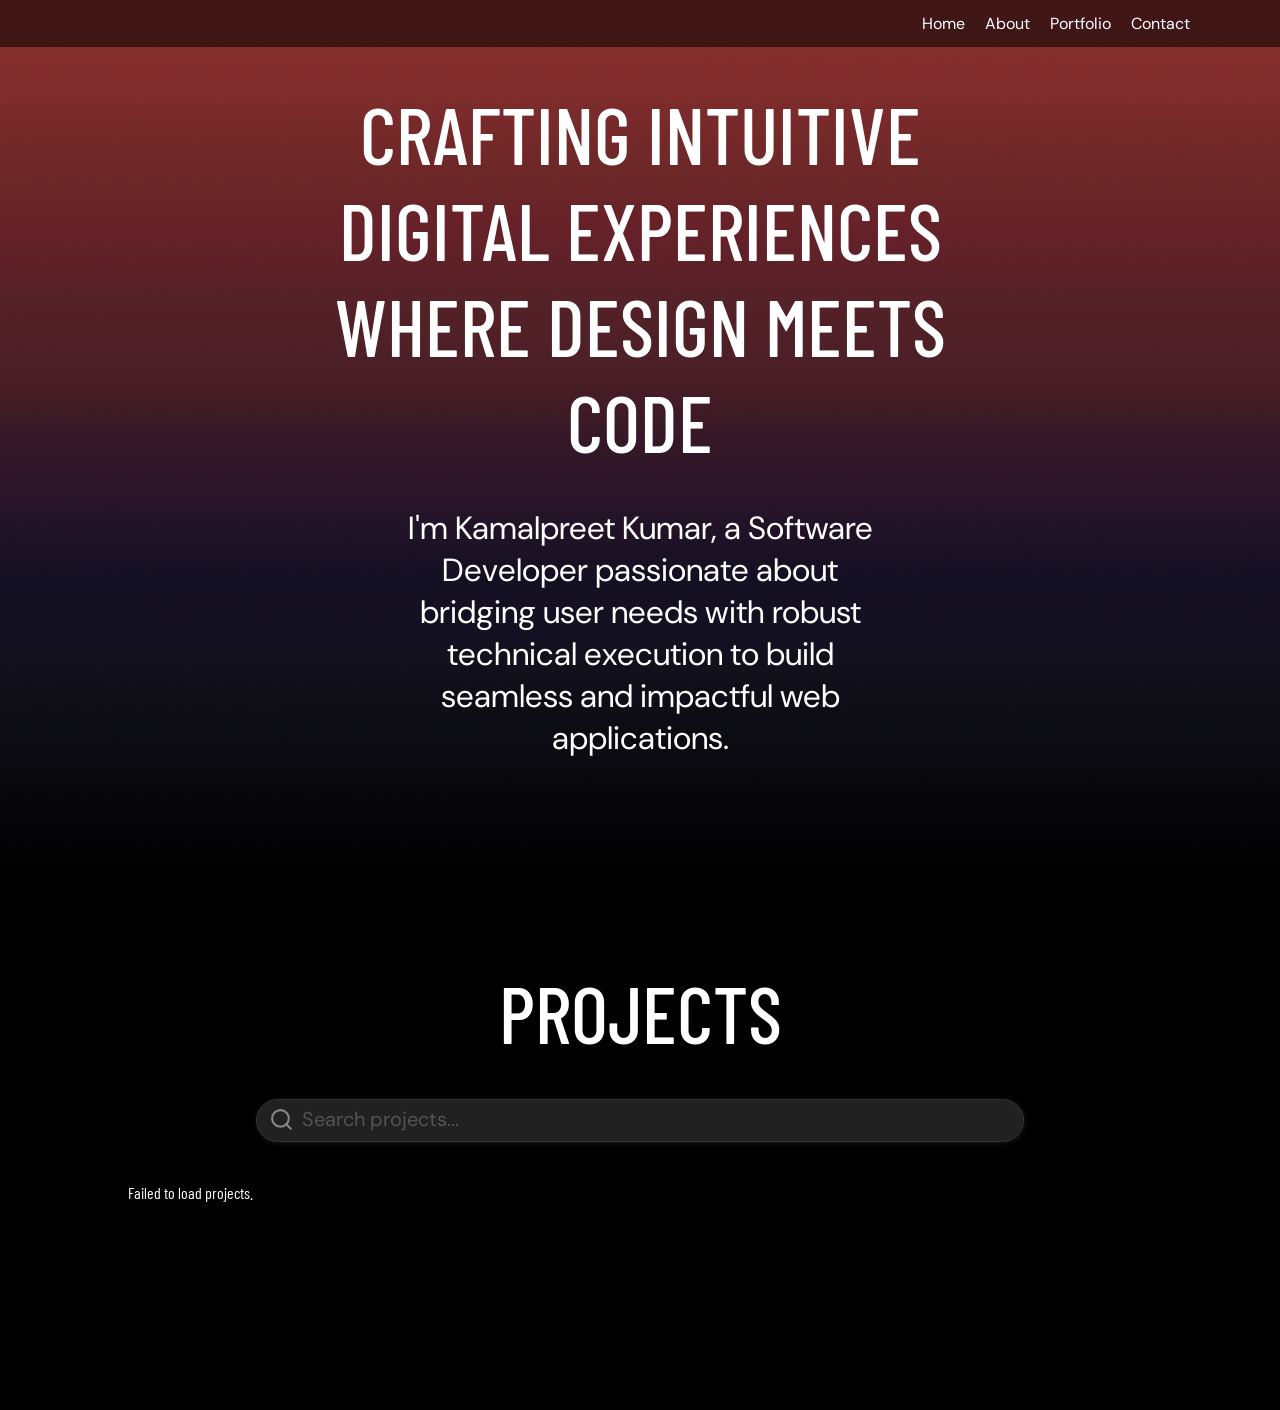
<file: index.html>
<!DOCTYPE html>
<html lang="en">
    <head>
        <meta charset="UTF-8">
        <meta name="viewport" content="width=device-width, initial-scale=1.0">
        <title>Portfolio - Kamalpreet</title>

        <!-- Font Style -->
        <link rel="preconnect" href="https://fonts.googleapis.com">
        <link rel="preconnect" href="https://fonts.gstatic.com" crossorigin>
        <link href="https://fonts.googleapis.com/css2?family=Barlow+Condensed:ital,wght@0,100;0,200;0,300;0,400;0,500;0,600;0,700;0,800;0,900;1,100;1,200;1,300;1,400;1,500;1,600;1,700;1,800;1,900&display=swap" rel="stylesheet">

        <link rel="preconnect" href="https://fonts.googleapis.com">
        <link rel="preconnect" href="https://fonts.gstatic.com" crossorigin>
        <link href="https://fonts.googleapis.com/css2?family=DM+Sans:ital,opsz,wght@0,9..40,100..1000;1,9..40,100..1000&display=swap" rel="stylesheet">

        <link rel="stylesheet" href="style.css">
        <script src="script.js" defer></script>

        
    </head>
    
    <body>

        <main class="top-section">
            <section class="navbar-wrapper">
                <nav>
                    <input type="checkbox" id="nav-toggle" class="nav-toggle">
                    <label for="nav-toggle" class="nav-button">
                    <span></span>
                    </label>

                    <ul class="nav-links">
                        <li><a class="links" href="index.html">Home</a></li>
                        <li><a class="links" href="#about">About</a></li>
                        <li><a class="links" href="#portfolio">Portfolio</a></li>
                        <li><a class="links" href="contact.html">Contact</a></li>
                    </ul>
                </nav>
            </section>



            <section class="main-section text-color">
                <p class="heading-text">Crafting Intuitive Digital Experiences Where Design Meets Code</p>
                <p class="sub-text">I'm Kamalpreet Kumar, a Software Developer passionate about bridging user needs with robust technical execution to build seamless and impactful web applications.</p>
            </section>
        </main>


        <section>
            <p class="project-heading-text" style="text-align: center;">PROJECTS</p>  
            <div class="search-container">
                <svg class="search-icon" xmlns="http://www.w3.org/2000/svg" width="25" height="25" viewBox="0 0 24 24" fill="none" stroke="currentColor" stroke-width="2" stroke-linecap="round" stroke-linejoin="round">
                    <circle cx="11" cy="11" r="8"></circle>
                    <line x1="21" y1="21" x2="16.65" y2="16.65"></line>
                </svg>
                <input type="text" id="search-project" class="search-projects" placeholder="Search projects...">
            </div>  
        </section>


        <section id="project-list" class="project-cards"></section>    
        
    </body>
</html>
</file>
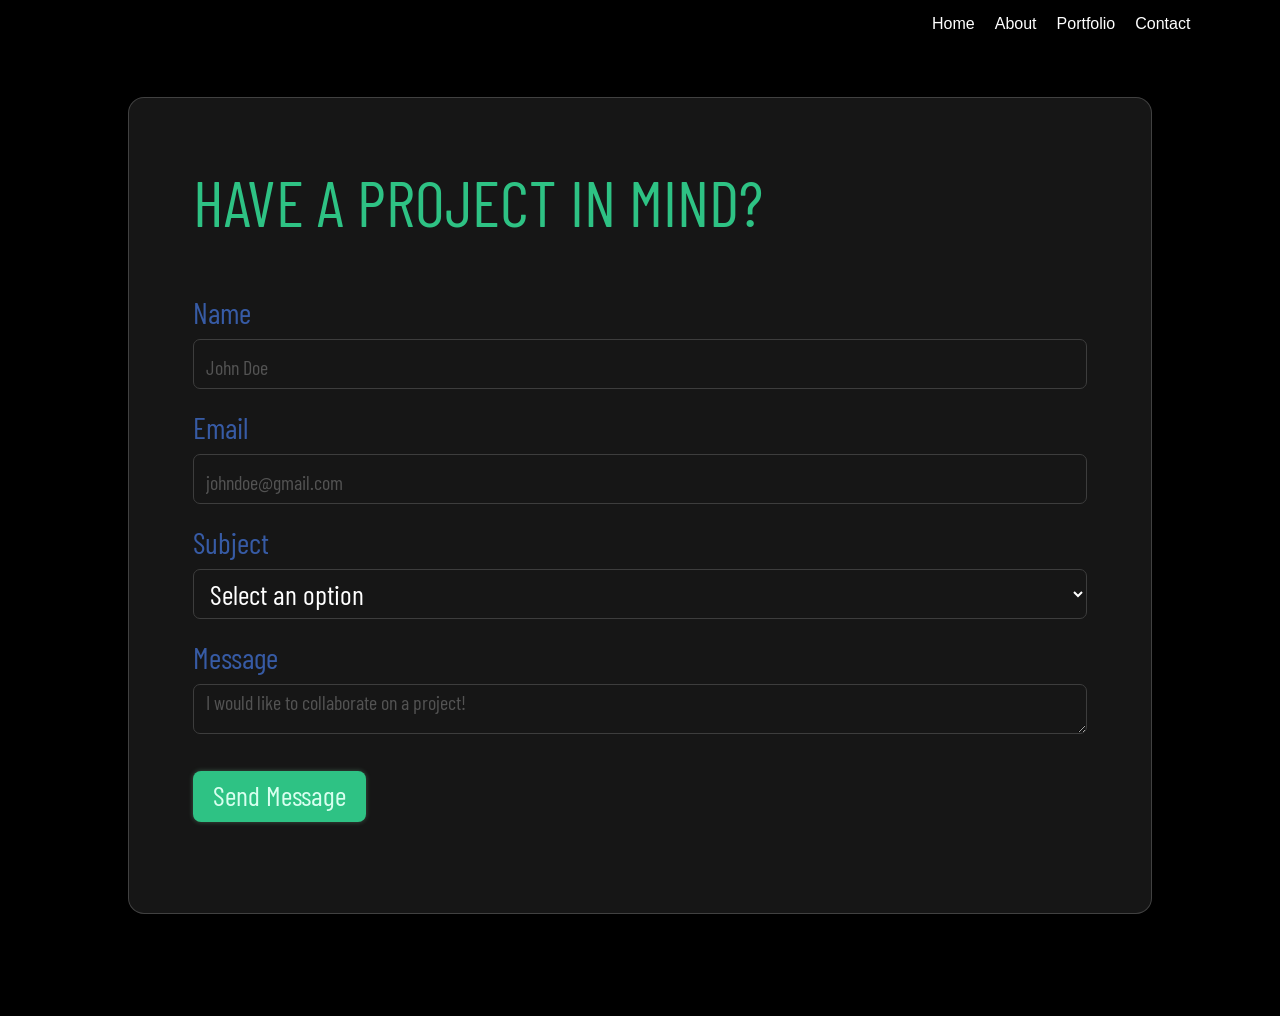
<file: contact.html>
<!DOCTYPE html>
<html lang="en">
    <head>
        <meta charset="UTF-8">
        <meta name="viewport" content="width=device-width, initial-scale=1.0">
        <title>Landing Page - Kamalpreet</title>

        <!-- Font Style -->
        <link rel="preconnect" href="https://fonts.googleapis.com">
        <link rel="preconnect" href="https://fonts.gstatic.com" crossorigin>
        <link href="https://fonts.googleapis.com/css2?family=Barlow+Condensed:ital,wght@0,100;0,200;0,300;0,400;0,500;0,600;0,700;0,800;0,900;1,100;1,200;1,300;1,400;1,500;1,600;1,700;1,800;1,900&display=swap" rel="stylesheet">
        <link rel="stylesheet" href="style.css">
    </head>
    
    <body>

        <section class="navbar-wrapper">
                <nav>
                    <input type="checkbox" id="nav-toggle" class="nav-toggle">
                    <label for="nav-toggle" class="nav-button">
                    <span></span>
                    </label>

                    <ul class="nav-links">
                        <li><a class="links" href="index.html">Home</a></li>
                        <li><a class="links" href="#about">About</a></li>
                        <li><a class="links" href="#portfolio">Portfolio</a></li>
                        <li><a class="links" href="contact.html">Contact</a></li>
                    </ul>
                </nav>
            </section>

        <section class="glass-card">
            <p class="form-heading">HAVE A PROJECT IN MIND?</p>
            <form method="POST" class="form">
                    <div class="form-group">
                        <label for="user-name">Name</label>
                        <input type="text" id="user-name" name="user_name" placeholder="John Doe" required>
                    </div>

                    <div class="form-group">
                        <label for="user-email">Email</label>
                        <input type="email" id="user-email" name="user_email" placeholder="johndoe@gmail.com" required>
                    </div>

                    <div class="form-group">
                        <label for="subject">Subject</label>
                        <select id="subject" name="subject" required>
                            <option value="" disabled selected>Select an option</option>
                            <option value="general">General Inquiry</option>
                            <option value="support">Technical Support</option>
                            <option value="feedback">Feedback</option>
                            <option value="other">Other</option>
                        </select>
                        </div>

                    <div class="form-group">
                        <label for="user-message">Message</label>
                        <textarea id="user-message" name="user_message" rows="5" placeholder="I would like to collaborate on a project!" required></textarea>
                    </div>
                <button class="button" type="submit">Send Message</button>
            </form>
        </section>
        
    </body>

    <script>
        const contactForm = document.querySelector('.form');
        contactForm.addEventListener('submit', function(event) {
            event.preventDefault();
            alert('The form was submitted successfully!');
            contactForm.reset();
        });
    </script>
</html>
</file>
<file: style.css>
body{
    background-color: #000;
    font-family: "Barlow Condensed", sans-serif;
    font-weight: 400;
    font-style: normal;
    color:#fff;
    margin: 0;
}

.text-color{
    color:#fff;
    text-align: center;    
}

.top-section {   
    overflow: hidden;
    display: grid;
    background-image: url("images/header-background.png");
    background-size: cover;
}


.main-section {   
    display: grid;
    justify-items: center;
}

.heading-text{
    align-items: center;
    text-transform: uppercase;
    font-size: 5rem;
    font-weight: 500;
    padding: 3% 23%;
    margin:0;
}

.project-heading-text{
    align-items: center;
    text-transform: uppercase;
    font-size: 5rem;
    font-weight: 500;
    padding: 1% 10%;
    margin:0;
}

.sub-text{
    font-family: "DM Sans", sans-serif;
    font-optical-sizing: auto;
    font-weight: 400;
    font-style: normal;
    font-size: 2rem;
    margin:0;
    padding:0% 30% 15% 30%;
}

.form-group{
    display: grid;
    padding:10px 0px;
}

.form{
    font-size: 30px;
}

.form-heading{
    font-size:65px;
    margin:0 0 5% 0;
    color:#2ec284;
}

.glass-card {
    margin:4% 10% 8% 10%;
    color:#375ba5;
    padding:5%;
    background: #161616;
    border-radius: 16px;
    box-shadow: 0 4px 30px rgba(0, 0, 0, 0.1);
    backdrop-filter: blur(5px);
    -webkit-backdrop-filter: blur(5px);
    border: 1px solid rgba(162, 162, 162, 0.308);
}

.form input[type="text"], 
input[type="email"], 
textarea,
select {
    width: 100%;
    padding: 5px 12px;
    border: 1px solid #3d3d3d;
    border-radius: 7px;
    background-color: #00000000;
    font-family: inherit;
    box-sizing: border-box;
    height: 50px;
    margin-top:1%;
    font-size: 28px;
    color:white;
}

select:focus,
input:focus, 
textarea:focus {
    border: 1px solid #555555;
    outline: none;
    box-shadow: 0 0 5px rgba(121, 121, 121, 0.3);
}

select option {
  padding: 10px;
  background-color: #313131;
  border-radius: 5px;
  border:none;
}

::placeholder{
    font-size: 20px;
    color:rgb(83, 83, 83);
}

.button{
    font-size:28px;
    margin:3% 0;
    color: #d8ffef;
    background-color: #2ec284;
    padding:7px 20px 10px 20px;
    border-radius: 8px;
    border:none;
    font-family: "Barlow Condensed", sans-serif;
    font-weight: 400;
    font-style: normal;
    box-shadow: 0 0 5px rgba(149, 238, 186, 0.3);
}

/* navbar */

nav {
    display: flex;
    justify-content: space-between;
    align-items: center;
}

.nav-links {
    display: flex;
    list-style: none;
    margin: 0;
    padding: 0;
}

.nav-links li {
    margin-left: 20px;
}

.nav-toggle {
    display: none;
}

.nav-links li a{
    font-family: "DM Sans", sans-serif !important;
    font-optical-sizing: auto;
    font-weight: 400;
    font-style: normal;
    font-size: 1rem;
    color:#fff;
    text-decoration-line: none;
  }

@media (max-width: 768px) {
  .nav-button {
    cursor: pointer;
    padding: 10px;
    display: block;
    font-weight: bold;
  }

  .nav-button::before {
    content: url('images/logo.png');
  }

  .nav-button::before {
        content: ""; 
        display: inline-block;
        width: 60px;  
        height: 60px;
        margin-right: 8px;
        
        background-image: url('images/logo.png');
        background-size: contain;
        background-repeat: no-repeat;
        background-position: center;
        vertical-align: middle;
}

  .nav-links {
    display: none; /* Hide links by default on mobile */
    flex-direction: column;
    width: 100%;
  }

  .nav-links li {
    margin: 10px 0;
  }

  .nav-links li a{
    font-family: "DM Sans", sans-serif !important;
    font-optical-sizing: auto;
    font-weight: 400;
    font-style: normal;
    font-size: 1.4rem;
    color:#fff;
    text-decoration-line: none;
  }


  .nav-toggle:checked ~ .nav-links {
    display: flex;
  }
}

.navbar-wrapper{
    background-color: #00000087;
    padding: 1% 7%;
}

.project-cards {
    display: grid;
    grid-template-columns: repeat(auto-fit, minmax(300px, 1fr));
    gap: 20px;
    margin:0 10% 15% 10%;
}

.project-card-glass {
    padding:5%;
    display: flex;
    flex-direction: column;
    background: #161616;
    border-radius: 16px;
    box-shadow: 0 4px 30px rgba(0, 0, 0, 0.1);
    backdrop-filter: blur(5px);
    -webkit-backdrop-filter: blur(5px);
    border: 1px solid rgba(162, 162, 162, 0.308);
    font-family: "DM Sans", sans-serif !important;
    font-optical-sizing: auto;
    font-weight: 400;
    font-style: normal;
    font-size: 1rem;
    color:#fff;
}

.card-images{
    border-radius: 10px;
    margin-bottom: 4%;
}

.card-image-container img {
    width: 100%;
    display: block;
}

.category-badge{
    padding:5px 10px;
    background: #212121;
    border-radius: 16px;
    box-shadow: 1px 1px 5px 1px rgb(175 175 175 / 10%);
    font-size: 14px;
    color:#cfcfcf;
    margin-bottom: 2%;

}

.search-projects{
    padding:10px 20px 10px 45px;
    background: #212121;
    border-radius: 30px;
    border: #333 0.2px solid;
    box-shadow: 1px 1px 5px 1px rgb(175 175 175 / 10%);
    font-size: 16px;
    color:#cfcfcf;
    width: -webkit-fill-available;
    font-family: "DM Sans", sans-serif !important;
}

.search-icon {
    position: absolute;
    left: 21%;
    margin-top:8px; 
    color: #888;
    pointer-events: none;
}    

.view-project-btn{
    font-size:1rem;
    margin:1% 0;
    color: #f6fffb;
    background-color: #2ec284;
    padding:10px 20px;
    border-radius: 8px;
    border:none;
    font-style: normal;
    box-shadow: 0 0 5px rgba(149, 238, 186, 0.3);

}

.search-container{
    margin: 2% 20%;
}
</file>
